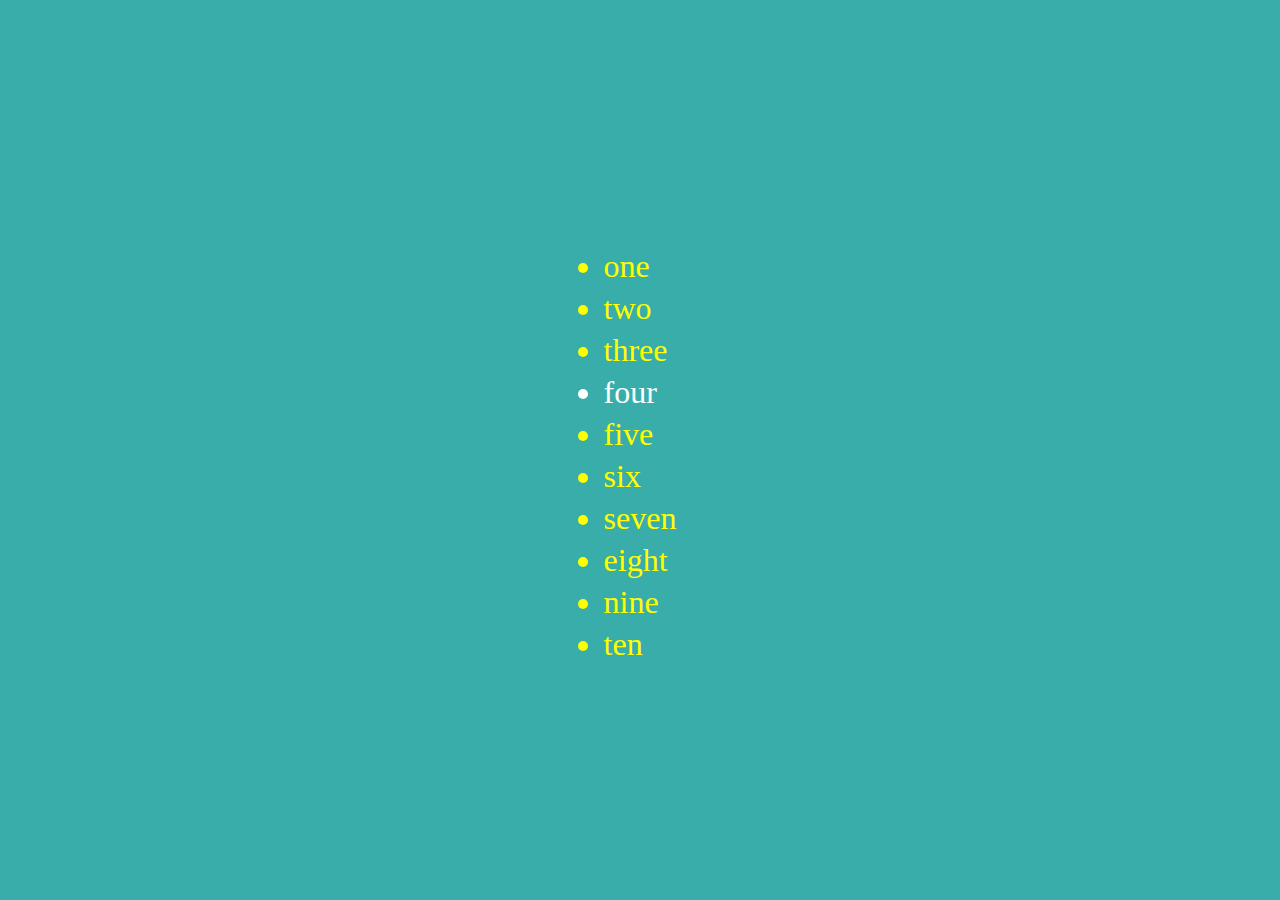
<file: css position - nth-child/index.html>
<!DOCTYPE html>
<html lang="en">
<head>
    <meta charset="UTF-8">
    <meta http-equiv="X-UA-Compatible" content="IE=edge">
    <meta name="viewport" content="width=device-width, initial-scale=1.0">
    <link rel="stylesheet" href="./style.css">
    <title>nth-child</title>
</head>
<body>

    <div class="main_header">
        <ul>
            <li>one</li>
            <li>two</li>
            <li>three</li>
            <li>four</li>
            <li>five</li>
            <li>six</li>
            <li>seven</li>
            <li>eight</li>
            <li>nine</li>
            <li>ten</li>
        </ul>
    </div>
    
</body>
</html>
</file>
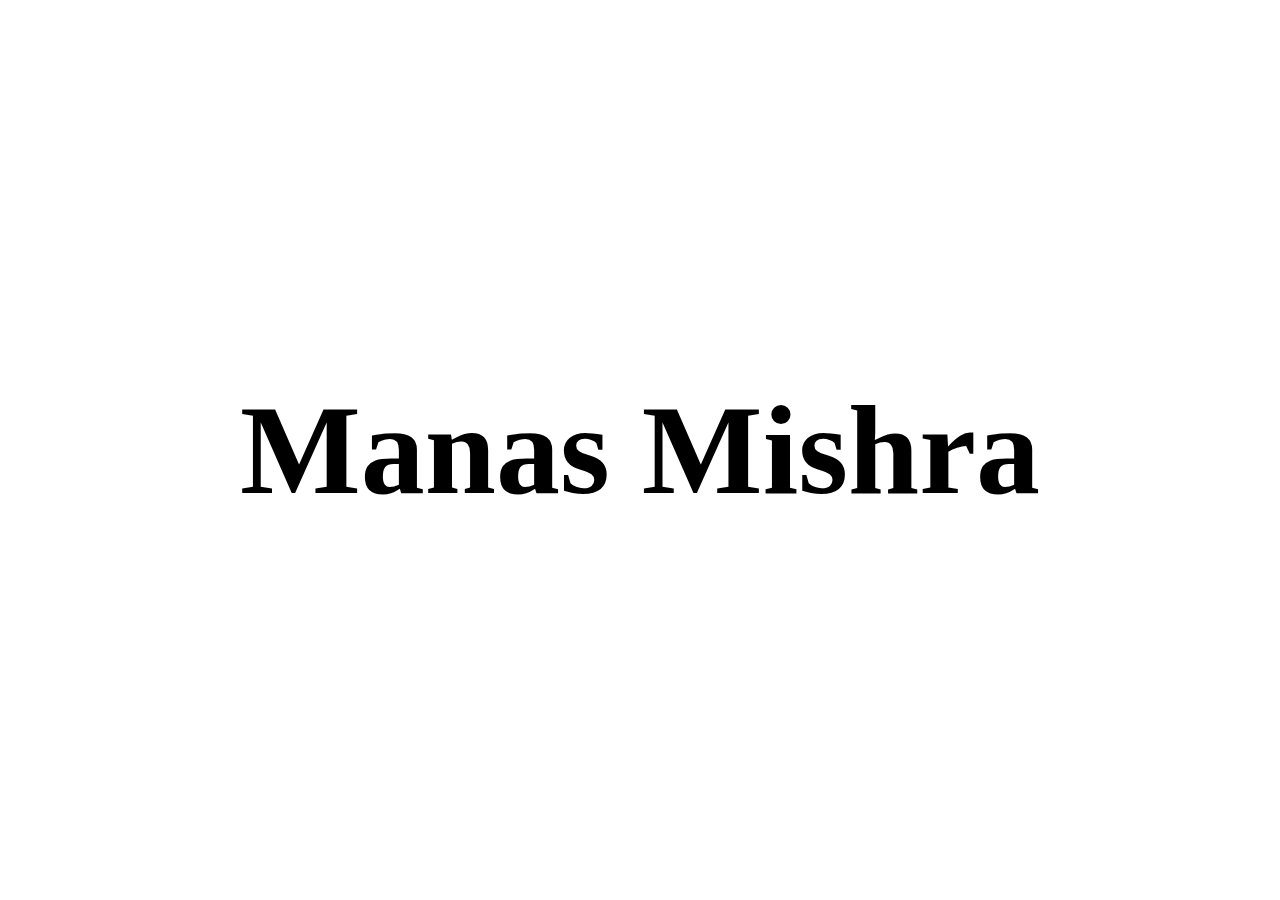
<file: css_blend_mode/index.html>
<!DOCTYPE html>
<html lang="en">
<head>
    <meta charset="UTF-8">
    <meta http-equiv="X-UA-Compatible" content="IE=edge">
    <meta name="viewport" content="width=device-width, initial-scale=1.0">
    <link rel="stylesheet" href="./style.css">
    <title>CSS Blend Mode</title>
</head>
<body>
    
    <div class="main_header">
        <h1>Manas Mishra</h1>
    </div>

</body>
</html>
</file>
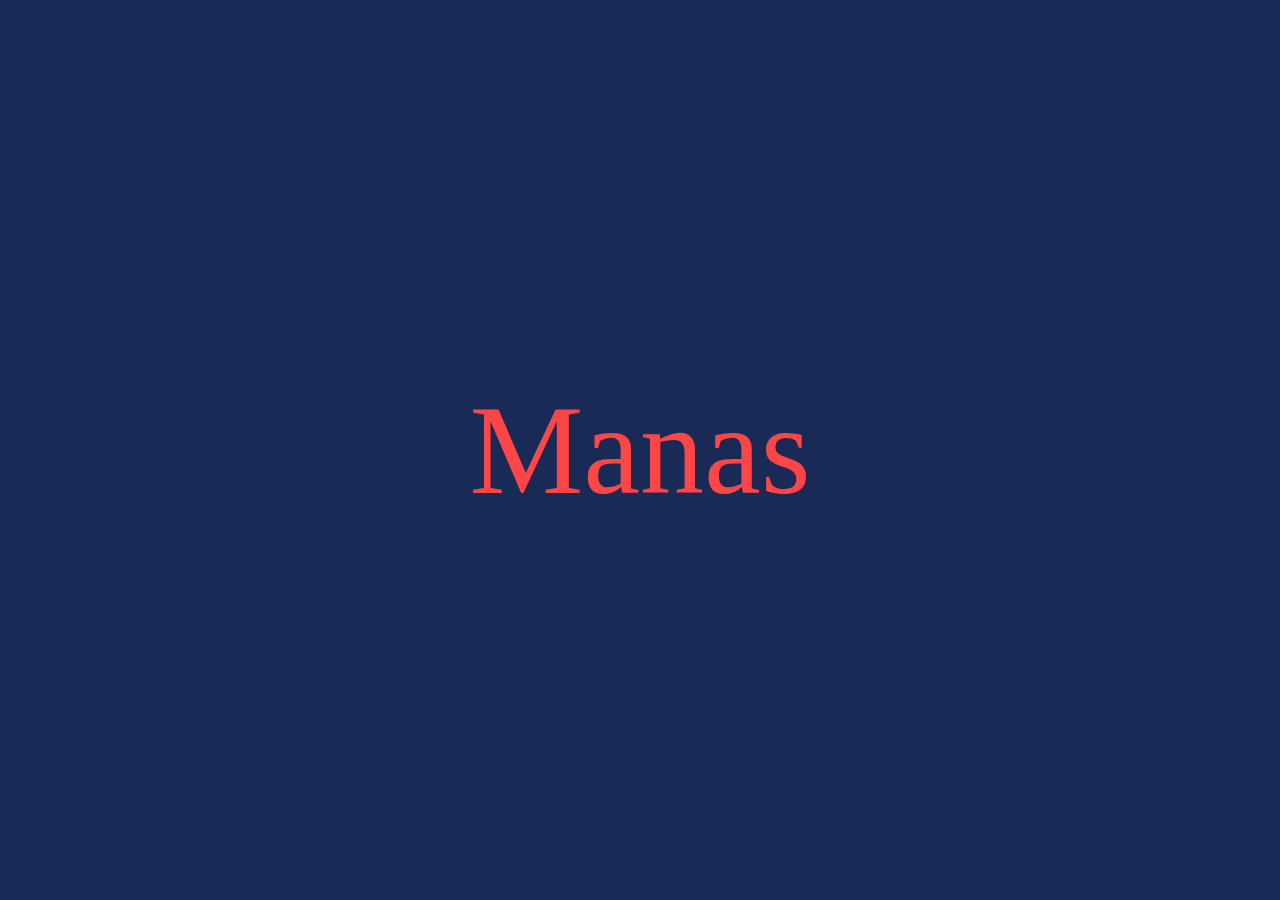
<file: css_link_selector/index.html>
<!DOCTYPE html>
<html lang="en">
  <head>
    <meta charset="UTF-8" />
    <meta http-equiv="X-UA-Compatible" content="IE=edge" />
    <meta name="viewport" content="width=device-width, initial-scale=1.0" />
    <link rel="stylesheet" href="./style.css" />
    <title>CSS Link Selector Pseudo</title>
  </head>
  <body>
    <div class="main_div">
      <a href="#">Manas</a>
    </div>
  </body>
</html>
</file>
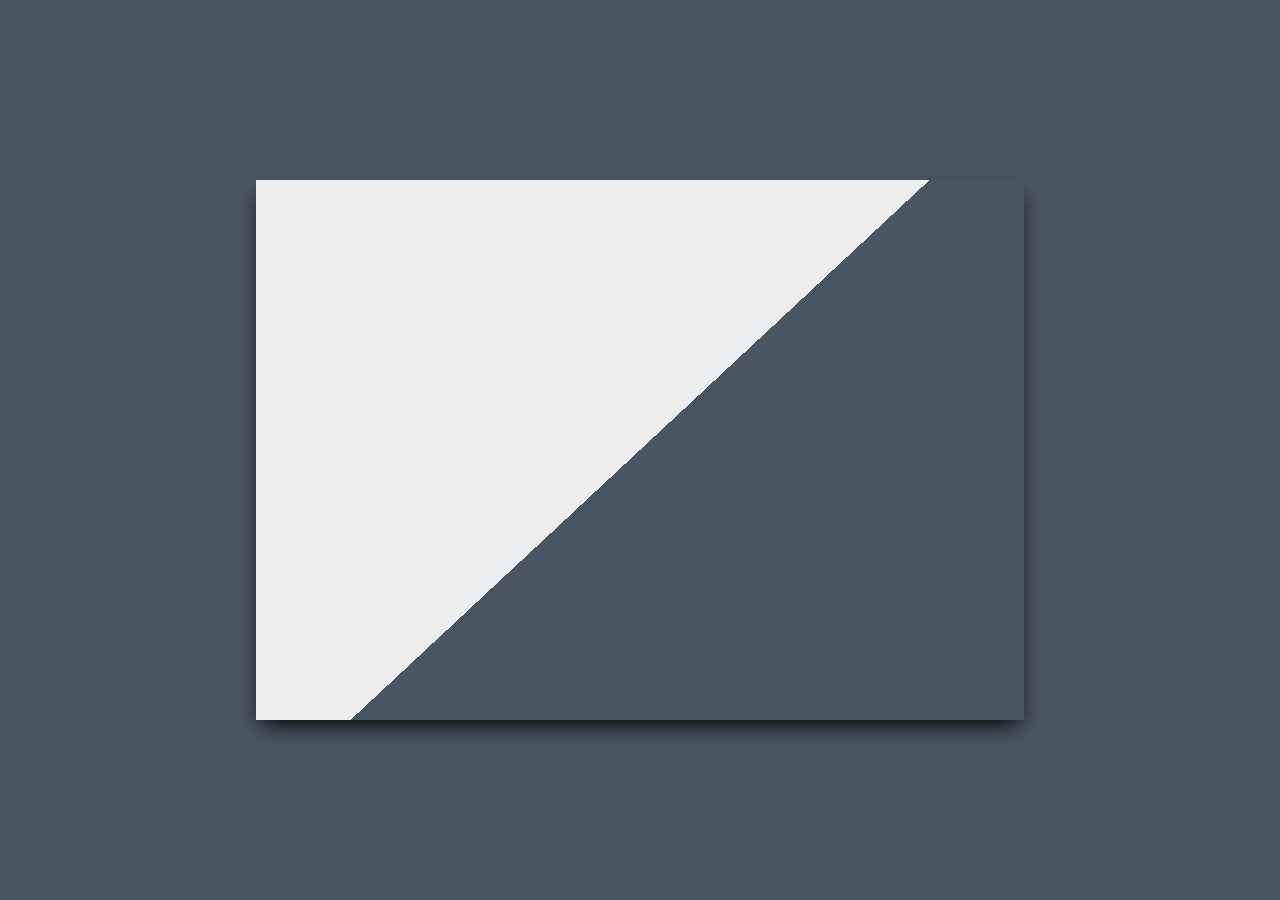
<file: ImageOverlay/index.html>
<!DOCTYPE html>
<html lang="en">
<head>
    <meta charset="UTF-8">
    <meta http-equiv="X-UA-Compatible" content="IE=edge">
    <meta name="viewport" content="width=device-width, initial-scale=1.0">
    <link rel="stylesheet" href="./style.css">
    <title>Image Overlay</title>
</head>
<body>

    <div class="parent_div">
        <div class="child_div">

        </div>
    </div>
    
</body>
</html>
</file>
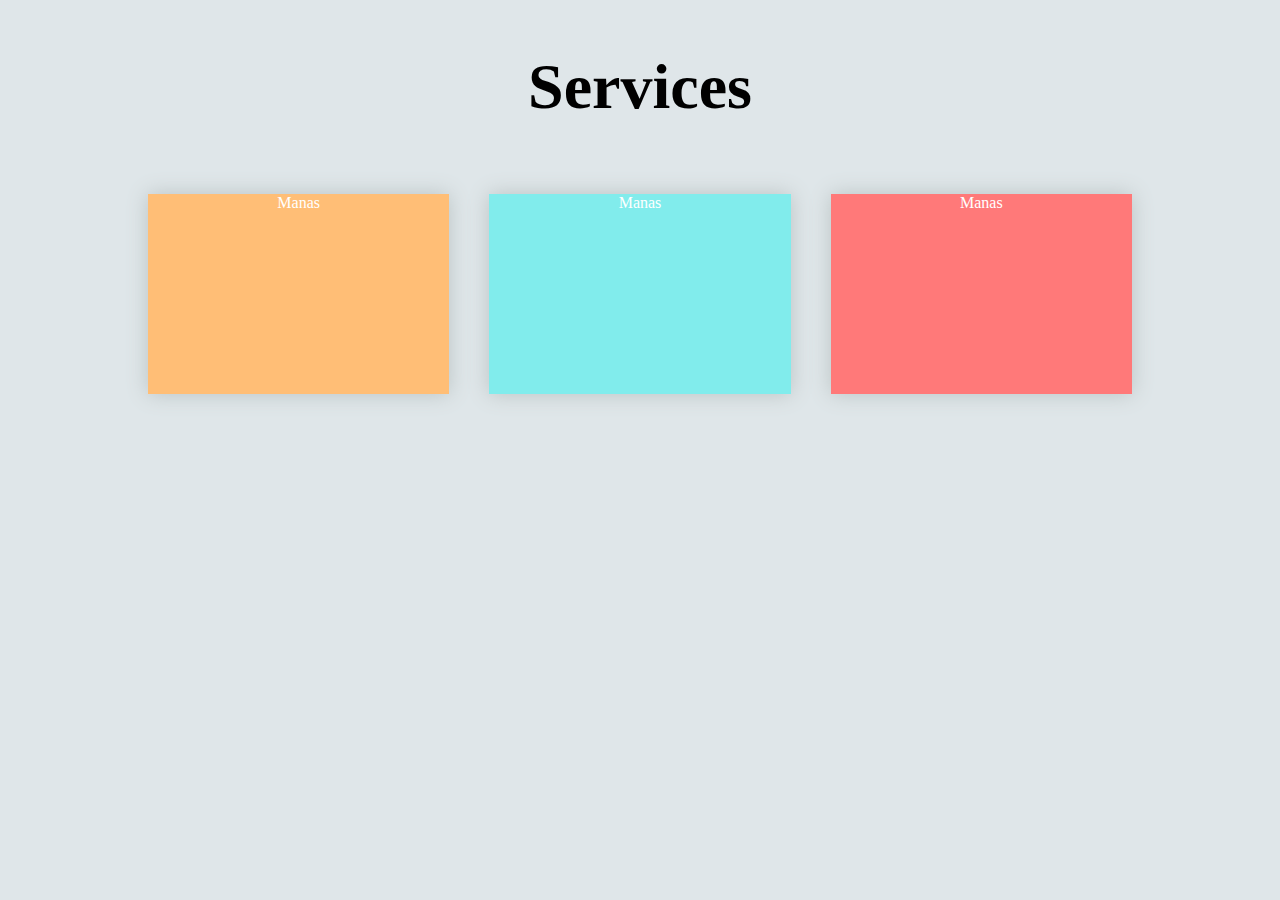
<file: responsive_div_layout/index.html>
<!DOCTYPE html>
<html lang="en">
  <head>
    <meta charset="UTF-8" />
    <meta http-equiv="X-UA-Compatible" content="IE=edge" />
    <meta name="viewport" content="width=device-width, initial-scale=1.0" />
    <link rel="stylesheet" href="./style.css">
    <title>Resonsive</title>
  </head>
  <body>
    <div class="grand_parent">
      <h1>Services</h1>
      <div class="parents">
        <div class="child">
            <p>Manas</p>
        </div>
        <div class="child">
            <p>Manas</p>
        </div>
        <div class="child">
            <p>Manas</p>
        </div>
      </div>
    </div>
  </body>
</html>
</file>
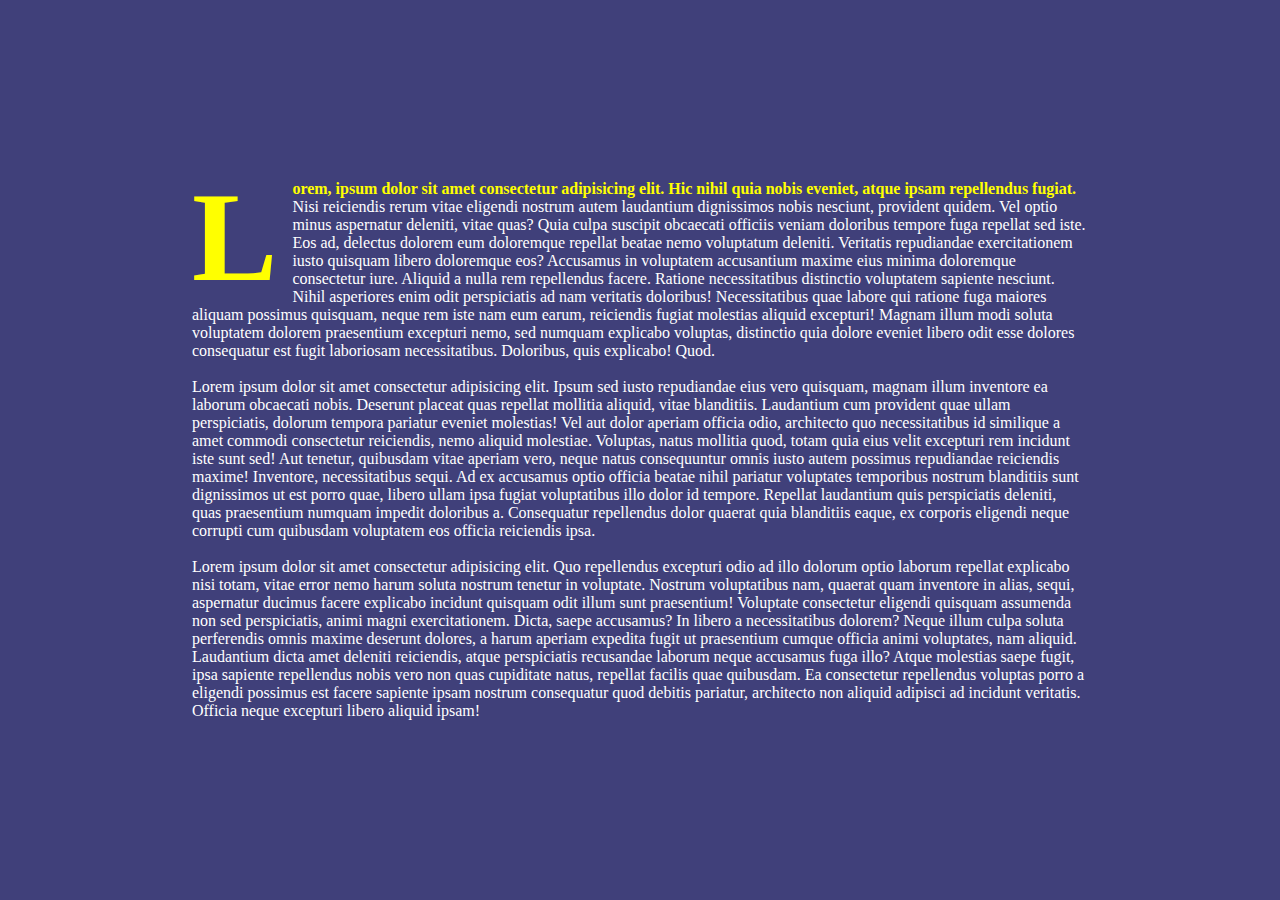
<file: text_pseudo/index.html>
<!DOCTYPE html>
<html lang="en">
  <head>
    <meta charset="UTF-8" />
    <meta http-equiv="X-UA-Compatible" content="IE=edge" />
    <meta name="viewport" content="width=device-width, initial-scale=1.0" />
    <link rel="stylesheet" href="./style.css" />
    <title>text pseudo</title>
  </head>
  <body>
    <div class="main_div">
      <div class="center_div">
        <p class="first_child">
          Lorem, ipsum dolor sit amet consectetur adipisicing elit. Hic nihil
          quia nobis eveniet, atque ipsam repellendus fugiat. Nisi reiciendis
          rerum vitae eligendi nostrum autem laudantium dignissimos nobis
          nesciunt, provident quidem. Vel optio minus aspernatur deleniti, vitae
          quas? Quia culpa suscipit obcaecati officiis veniam doloribus tempore
          fuga repellat sed iste. Eos ad, delectus dolorem eum doloremque
          repellat beatae nemo voluptatum deleniti. Veritatis repudiandae
          exercitationem iusto quisquam libero doloremque eos? Accusamus in
          voluptatem accusantium maxime eius minima doloremque consectetur iure.
          Aliquid a nulla rem repellendus facere. Ratione necessitatibus
          distinctio voluptatem sapiente nesciunt. Nihil asperiores enim odit
          perspiciatis ad nam veritatis doloribus! Necessitatibus quae labore
          qui ratione fuga maiores aliquam possimus quisquam, neque rem iste nam
          eum earum, reiciendis fugiat molestias aliquid excepturi! Magnam illum
          modi soluta voluptatem dolorem praesentium excepturi nemo, sed numquam
          explicabo voluptas, distinctio quia dolore eveniet libero odit esse
          dolores consequatur est fugit laboriosam necessitatibus. Doloribus,
          quis explicabo! Quod.
        </p>
        <br />
        <p>
          Lorem ipsum dolor sit amet consectetur adipisicing elit. Ipsum sed
          iusto repudiandae eius vero quisquam, magnam illum inventore ea
          laborum obcaecati nobis. Deserunt placeat quas repellat mollitia
          aliquid, vitae blanditiis. Laudantium cum provident quae ullam
          perspiciatis, dolorum tempora pariatur eveniet molestias! Vel aut
          dolor aperiam officia odio, architecto quo necessitatibus id similique
          a amet commodi consectetur reiciendis, nemo aliquid molestiae.
          Voluptas, natus mollitia quod, totam quia eius velit excepturi rem
          incidunt iste sunt sed! Aut tenetur, quibusdam vitae aperiam vero,
          neque natus consequuntur omnis iusto autem possimus repudiandae
          reiciendis maxime! Inventore, necessitatibus sequi. Ad ex accusamus
          optio officia beatae nihil pariatur voluptates temporibus nostrum
          blanditiis sunt dignissimos ut est porro quae, libero ullam ipsa
          fugiat voluptatibus illo dolor id tempore. Repellat laudantium quis
          perspiciatis deleniti, quas praesentium numquam impedit doloribus a.
          Consequatur repellendus dolor quaerat quia blanditiis eaque, ex
          corporis eligendi neque corrupti cum quibusdam voluptatem eos officia
          reiciendis ipsa.
        </p>
        <br />
        <p>
          Lorem ipsum dolor sit amet consectetur adipisicing elit. Quo
          repellendus excepturi odio ad illo dolorum optio laborum repellat
          explicabo nisi totam, vitae error nemo harum soluta nostrum tenetur in
          voluptate. Nostrum voluptatibus nam, quaerat quam inventore in alias,
          sequi, aspernatur ducimus facere explicabo incidunt quisquam odit
          illum sunt praesentium! Voluptate consectetur eligendi quisquam
          assumenda non sed perspiciatis, animi magni exercitationem. Dicta,
          saepe accusamus? In libero a necessitatibus dolorem? Neque illum culpa
          soluta perferendis omnis maxime deserunt dolores, a harum aperiam
          expedita fugit ut praesentium cumque officia animi voluptates, nam
          aliquid. Laudantium dicta amet deleniti reiciendis, atque perspiciatis
          recusandae laborum neque accusamus fuga illo? Atque molestias saepe
          fugit, ipsa sapiente repellendus nobis vero non quas cupiditate natus,
          repellat facilis quae quibusdam. Ea consectetur repellendus voluptas
          porro a eligendi possimus est facere sapiente ipsam nostrum
          consequatur quod debitis pariatur, architecto non aliquid adipisci ad
          incidunt veritatis. Officia neque excepturi libero aliquid ipsam!
        </p>
      </div>
    </div>
  </body>
</html>
</file>
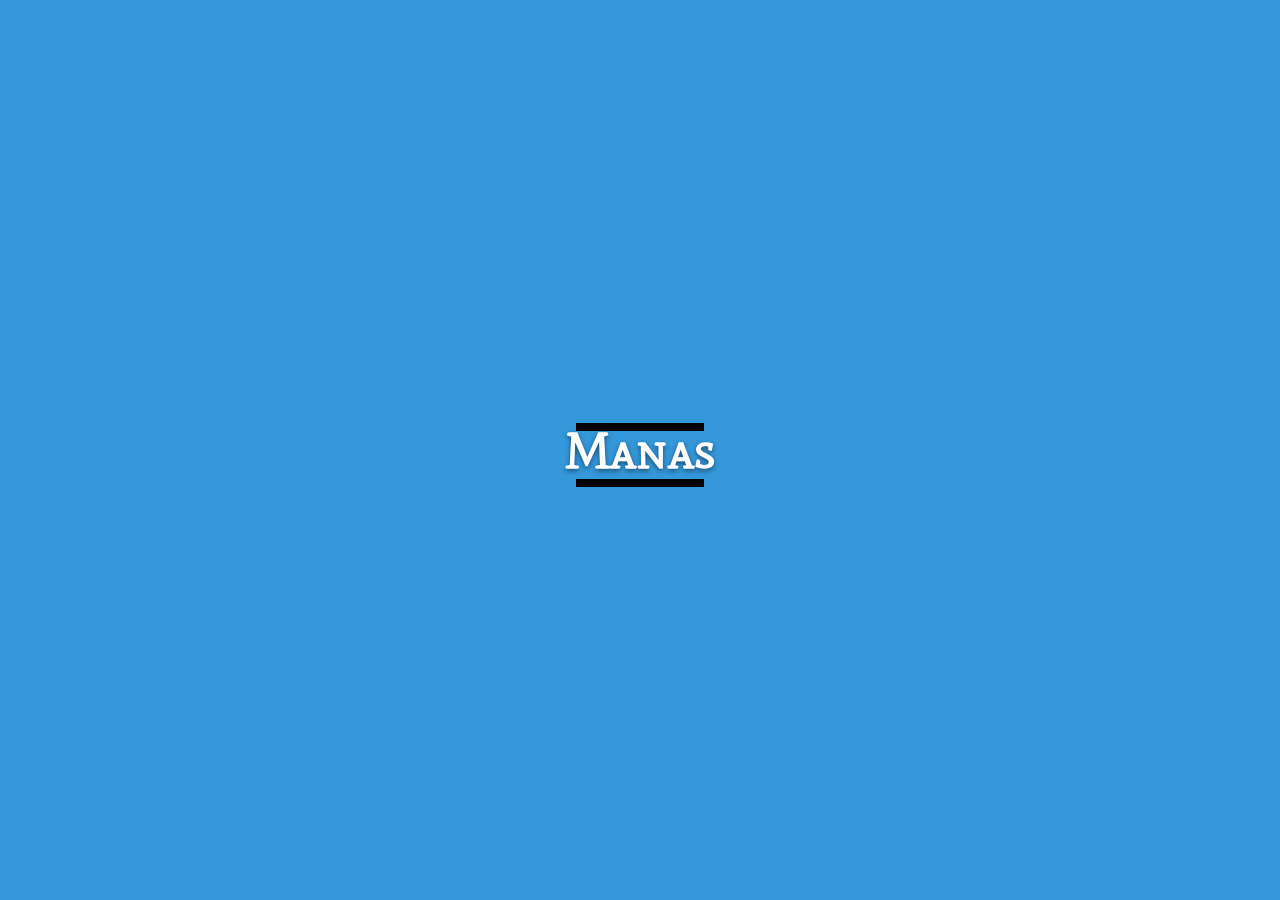
<file: before_after/imdex.html>
<!DOCTYPE html>
<html lang="en">
<head>
    <meta charset="UTF-8">
    <meta http-equiv="X-UA-Compatible" content="IE=edge">
    <meta name="viewport" content="width=device-width, initial-scale=1.0">
    <link rel="stylesheet" href="./style.css">
    <title>Before_After</title>
</head>
<body>
    <div class="main_div">
        <h1>Manas</h1>
    </div>
</body>
</html>
</file>
<file: css position - nth-child/style.css>
*{
    margin: 0;
    padding: 0;
    box-sizing: border-box;
}
.main_header{
    width: 100vw;
    height: 100vh;
    display: flex;
    justify-content: center;
    align-items: center;
    background: #38ada9;
    color: #fff;
}

.main_header * {
    font-size: 2rem;
    padding-top: 5px;
}

/* li:first-child{
    color: rebeccapurple;
}
li:last-child{
    color: red;
}
li:nth-child(2n){
    color: black;
}
li:nth-child(2n-1)
{
    color: sienna;
} */

li:not(:nth-child(4)){
    color: yellow;
}
</file>
<file: css_blend_mode/style.css>
*{
    margin: 0;
    padding: 0;
    box-sizing: border-box;
}

.main_header{
    width: 100vw;
    height: 100vh;
    background-image: url("http://www.mcgilltribune.com/wp-content/uploads/2020/02/hacker.png");
    background-size: 100% 100%;
    display: grid;
    place-items: center;
}
h1{
    font-size: 8rem;
    background: #fff;
    padding: 0 10px;
    mix-blend-mode: screen;
}
</file>
<file: css_link_selector/style.css>
*{
    margin: 0;
    padding: 0;
    box-sizing: border-box;
}

.main_div{
    width: 100vw;
    height: 100vh;
    background: #192a56;
    display: grid;
    place-items: center;
}

a{
    text-decoration: none;
    transition: all 0.3s linear;
    font-size: 8rem;
}

a:link{
    color: rgb(255, 70, 70);
}

a:hover{
    color: #192a56;
    background: #fff;
}

a:active{
    color: yellow;
    background: #000;
}

a:visited{
    color: red;
    background: yellow;
}
</file>
<file: ImageOverlay/style.css>
* {
  margin: 0;
  padding: 0;
  box-sizing: border-box;
}

.parent_div {
  width: 100vw;
  height: 100vh;
  background-color: #485460;
  display: flex;
  justify-content: center;
  align-items: center;
}

.child_div {
  width: 60vw;
  height: 60vh;
  background-image: linear-gradient(137deg, rgba(255, 255, 255, 0.9) 50%, transparent 50%), url("https://helpx.adobe.com/content/dam/help/en/photoshop/using/convert-color-image-black-white/jcr_content/main-pars/before_and_after/image-before/Landscape-Color.jpg");
  background-size: 100% 100%;
  box-shadow: 0 10px 20px -6px #000; 
}
</file>
<file: responsive_div_layout/style.css>
*{
    margin: 0;
    padding: 0;
    box-sizing: border-box;
}
.grand_parent{
    width: 100vw;
    height: 100vh;
    background: #dfe6e9;
    color: #fff;
}

h1{
    font-size: 4rem;
    padding: 50px 0;
    text-align: center;
    color: #000;
}

p{
    text-align: center;
}

.parents{
    width: 80vw;
    height: auto;
    margin: auto;
    display: flex;
    justify-content: space-around;
    flex-wrap: wrap;
}

.child{
    height: 200px;
    background: #81ecec;
    box-shadow: 0 0 20px #bac3c3;
    flex: 1 1 200px;
    margin: 20px;
}

.child:first-child{
    background-color: #ffbe76;
}
.child:last-child{
    background-color: #ff7979;
}

@media (max-width: 768px){
    .grand_parent{
        height: auto;
    }
}
</file>
<file: text_pseudo/style.css>
*{
    margin: 0;
    padding: 0;
    box-sizing: border-box;
}
.main_div{
    width: 100vw;
    height: 100vh;
    background: #40407a;
    display: flex;
    justify-content: space-around;
    align-items: center;
    padding: 0 50px;
}
.center_div{
    width: 70vw;
}
p{
    color: #fff;
}

p.first_child::first-letter{
    color: yellow;
    font-size: 8rem;
    float: left;
    display: block;
    margin: 0 15px 0 0;
    line-height: 0.9;
    font-weight: bold;
}

p.first_child::first-line{
    color: yellow;
    font-weight: bold;
}
</file>
<file: before_after/style.css>
@import url('https://fonts.googleapis.com/css2?family=Mate+SC&display=swap');

*{
    margin: 0;
    padding: 0;
    box-sizing: border-box;
    font-family: 'Mate SC', serif;
}

:root{
    --b-a-width: 10vw;
    --bb: 8px solid #000;

}

.main_div{
    width: 100vw;
    height: 100vh;
    background-color: #3498db;
    display: flex;
    justify-content: center;
    align-items: center;
}

h1{
    color: #fff;
    font-size: 50px;
    text-shadow: 0 2px 5px rgba(0, 0, 0, 0.5);
    text-align: center;
    position: relative;
}

h1::before{
    content: "";
    position: absolute;
    top: 5%;
    left: 50%;
    transform: translateX(-50%);
    width: var(--b-a-width);
    border-bottom: var(--bb);
   
}
h1::after{
    content: "";
    position: absolute;
    bottom: -10%;
    left: 50%;
    transform: translateX(-50%);
    width: var(--b-a-width);
    border-bottom: var(--bb);
}
</file>
